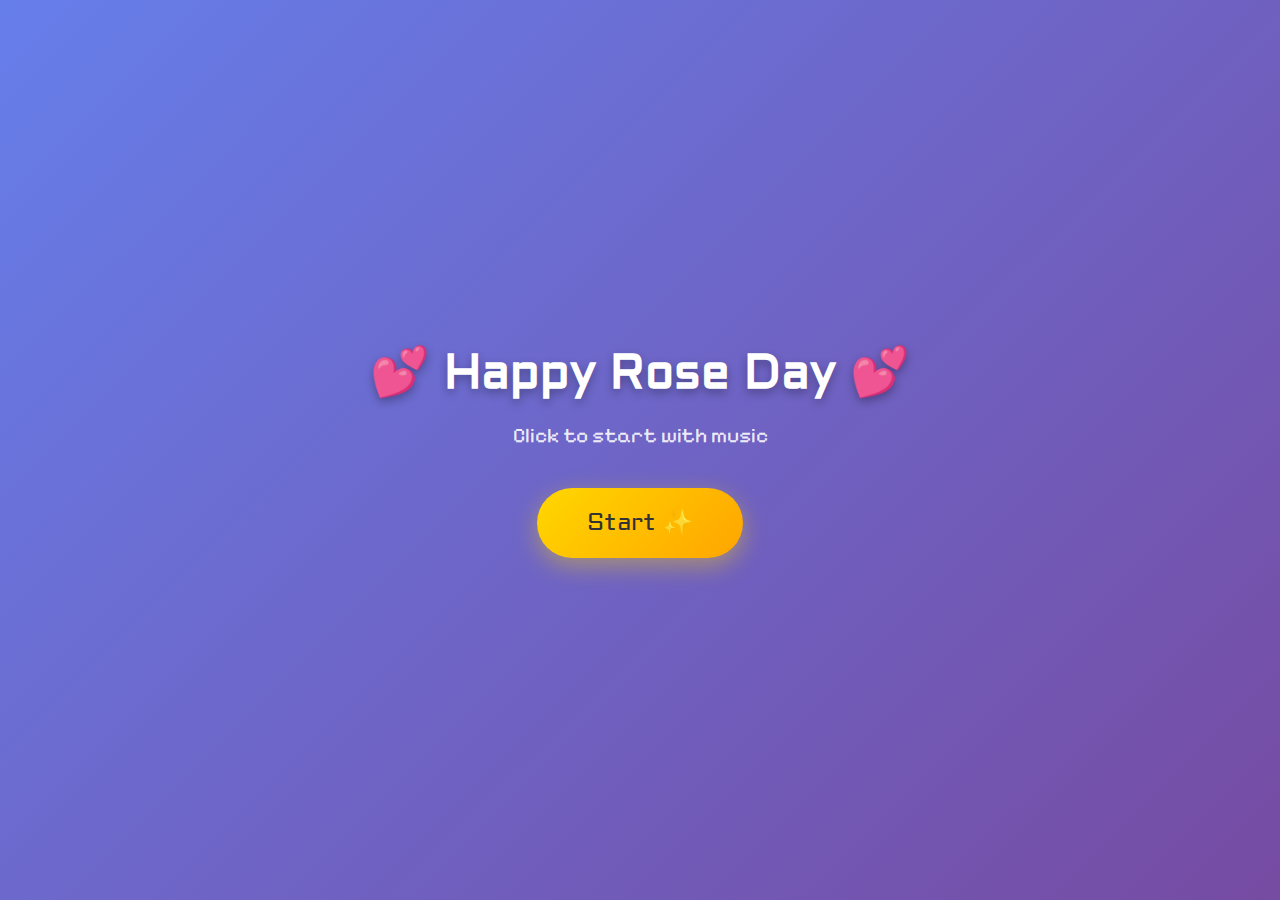
<file: index.html>
<!DOCTYPE html>
<html lang="en">
<head>
    <meta charset="UTF-8">
    <meta name="viewport" content="width=device-width, initial-scale=1.0">
    <link rel="stylesheet" href="./style.css">
    <title>Happy Rose Day ✨</title>
    <link rel="icon" type="img/jpg" href="https://c4.wallpaperflare.com/wallpaper/812/187/770/kimi-no-na-wa-tachibana-taki-miyamizu-mitsuha-anime-wallpaper-preview.jpg">
</head>
<body class="page1">
    <!-- Background Music for Page 1 -->
    <audio id="bgMusic" loop preload="auto">
        <source src="./music1.mp3" type="audio/mpeg">
    </audio>

    <!-- Start Screen -->
    <div class="start-screen" id="startScreen">
        <div class="start-content">
            <h1 class="start-title">💕 Happy Rose Day 💕</h1>
            <p class="start-subtitle">Click to start with music</p>
            <button class="start-btn" id="startBtn">Start ✨</button>
        </div>
    </div>

    <div class="quiz-container hidden" id="quizContainer">
        <h1 class="greeting">Hello my cutie silly, kese ho?</h1>

        <!-- Question 1 -->
        <div class="question-wrapper" id="question1">
            <h2 class="question-text">How are you feeling today?</h2>
            <div class="options">
                <button class="option-btn" data-question="1" data-answer="a">A. Bohot acchi hoon sir ji</button>
                <button class="option-btn" data-question="1" data-answer="b">B. A</button>
                <button class="option-btn" data-question="1" data-answer="c">C. B</button>
                <button class="option-btn" data-question="1" data-answer="d">D. C</button>
            </div>
            <p class="feedback" id="feedback1"></p>
        </div>

        <!-- Question 2 -->
        <div class="question-wrapper hidden" id="question2">
            <h2 class="question-text">Do you love me?</h2>
            <div class="options">
                <button class="option-btn" data-question="2" data-answer="a">A. Yes I do, ofc</button>
                <button class="option-btn" data-question="2" data-answer="b">B. A</button>
                <button class="option-btn" data-question="2" data-answer="c">C. B</button>
                <button class="option-btn" data-question="2" data-answer="d">D. C</button>
            </div>
            <p class="feedback" id="feedback2"></p>
        </div>

        <!-- Question 3 -->
        <div class="question-wrapper hidden" id="question3">
            <h2 class="question-text">What do you want to call me?</h2>
            <div class="options">
                <button class="option-btn" data-question="3" data-answer="a">A. Daddy</button>
                <button class="option-btn" data-question="3" data-answer="b">B. Sir ji</button>
                <button class="option-btn" data-question="3" data-answer="c">C. Sweetie</button>
                <button class="option-btn" data-question="3" data-answer="d">D. Manas</button>
            </div>
            <p class="feedback" id="feedback3"></p>
        </div>

        <!-- Continue Button -->
        <button class="continue-btn hidden" id="continueBtn">
            Continue to Your Surprise ✨
        </button>
    </div>

    <script>
        // Start button to enable music
        document.getElementById('startBtn').addEventListener('click', function() {
            const music = document.getElementById('bgMusic');
            music.play().catch(e => console.log('Audio play failed:', e));
            
            // Hide start screen, show quiz
            document.getElementById('startScreen').style.display = 'none';
            document.getElementById('quizContainer').classList.remove('hidden');
        });

        // Quiz Logic
        let currentQuestion = 1;
        const optionButtons = document.querySelectorAll('.option-btn');

        optionButtons.forEach(button => {
            button.addEventListener('click', function() {
                const questionNum = this.getAttribute('data-question');
                const answer = this.getAttribute('data-answer');
                
                const currentButtons = document.querySelectorAll(`[data-question="${questionNum}"]`);
                currentButtons.forEach(btn => btn.style.pointerEvents = 'none');
                
                this.classList.add('selected');
                handleAnswer(questionNum, answer);
            });
        });

        function handleAnswer(questionNum, answer) {
            const feedbackElement = document.getElementById(`feedback${questionNum}`);
            
            if (questionNum === '1') {
                feedbackElement.textContent = answer === 'a' ? 'Great choice! ❤️' : 'Nice! 😊';
                feedbackElement.classList.add('show', 'correct');
                setTimeout(() => transitionToQuestion(2), 2000);
                
            } else if (questionNum === '2') {
                feedbackElement.textContent = answer === 'a' ? 'Aww, I love you too! 💕' : 'That\'s sweet! 💖';
                feedbackElement.classList.add('show', 'correct');
                setTimeout(() => transitionToQuestion(3), 2000);
                
            } else if (questionNum === '3') {
                if (answer === 'a') {
                    feedbackElement.textContent = 'Good girl, sweetie! ❤️';
                    feedbackElement.classList.add('show', 'correct');
                    setTimeout(() => showContinueButton(), 1500);
                } else {
                    feedbackElement.textContent = 'No babe, wrong option! Try again. 😤';
                    feedbackElement.classList.add('show', 'wrong');
                    
                    setTimeout(() => {
                        const currentButtons = document.querySelectorAll(`[data-question="3"]`);
                        currentButtons.forEach(btn => {
                            btn.style.pointerEvents = 'auto';
                            btn.classList.remove('selected');
                        });
                        feedbackElement.classList.remove('show', 'wrong');
                        feedbackElement.textContent = '';
                    }, 2000);
                }
            }
        }

        function transitionToQuestion(nextQuestionNum) {
            const currentQuestionElement = document.getElementById(`question${currentQuestion}`);
            const nextQuestionElement = document.getElementById(`question${nextQuestionNum}`);
            
            currentQuestionElement.classList.add('fade-out');
            
            setTimeout(() => {
                currentQuestionElement.classList.add('hidden');
                currentQuestionElement.classList.remove('fade-out');
                nextQuestionElement.classList.remove('hidden');
                currentQuestion = nextQuestionNum;
            }, 500);
        }

        function showContinueButton() {
            const continueBtn = document.getElementById('continueBtn');
            continueBtn.classList.remove('hidden');
            setTimeout(() => continueBtn.classList.add('show'), 100);
        }

        // Continue to rose page
        document.getElementById('continueBtn').addEventListener('click', function() {
            window.location.href = 'rose.html';
        });
    </script>
</body>
</html>
</file>
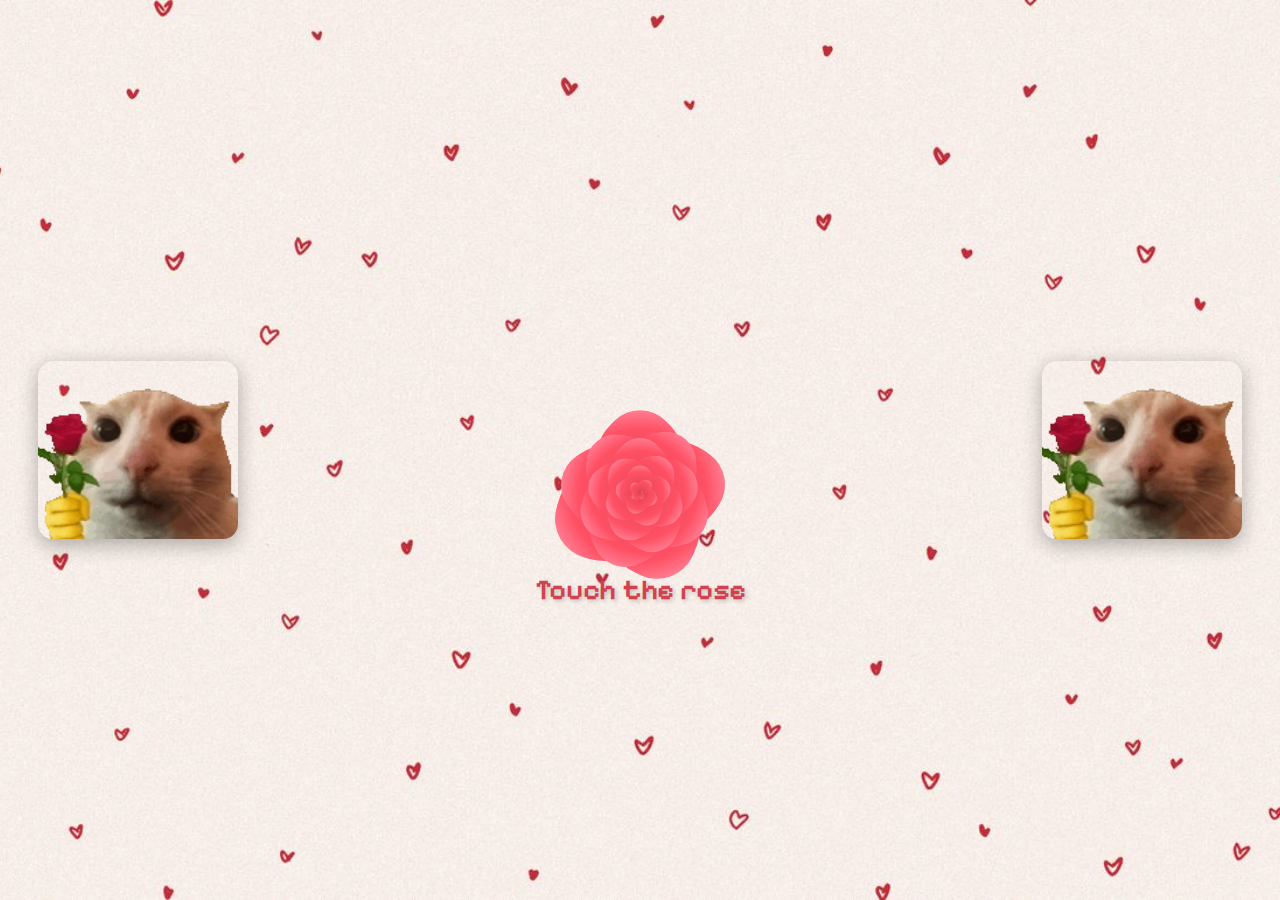
<file: rose.html>
<!DOCTYPE html>
<html lang="en">
<head>
    <meta charset="UTF-8">
    <meta name="viewport" content="width=device-width, initial-scale=1.0">
    <link rel="stylesheet" href="./style.css">
    <title>Happy Rose Day ✨</title>
    <link rel="icon" type="img/jpg" href="https://c4.wallpaperflare.com/wallpaper/812/187/770/kimi-no-na-wa-tachibana-taki-miyamizu-mitsuha-anime-wallpaper-preview.jpg">
</head>
<body class="page2">
    <!-- Background Music for Page 2 -->
    <audio id="page2Music" loop preload="auto">
        <source src="./song.mp3" type="audio/mpeg">
    </audio>

    <!-- Left GIF -->
    <img src="pic1.gif" class="side-gif left-gif" alt="Cat with rose">

    <!-- Right GIF -->
    <img src="pic1.gif" class="side-gif right-gif" alt="Cat with rose">

    <!-- Rose Container -->
    <div class="rose-wrapper">
        <div class="rose" id="rose">
            <div class="petal"></div>
            <div class="petal"></div>
            <div class="petal"></div>
            <div class="petal"></div>
            <div class="petal"></div>
            <div class="petal"></div>
            <div class="petal"></div>
            <div class="petal"></div>
            <div class="petal"></div>
            <div class="petal"></div>
            <div class="petal"></div>
            <div class="petal"></div>
            <div class="petal"></div>
            <div class="petal"></div>
            <div class="petal"></div>
            <div class="petal"></div>
            <div class="petal"></div>
            <div class="petal"></div>
            <div class="petal"></div>
            <div class="petal"></div>
            <div class="petal"></div>
            <div class="petal"></div>
            <div class="petal"></div>
            <div class="petal"></div>
            <div class="petal"></div>
            <div class="petal"></div>
            <div class="petal"></div>
            <div class="petal"></div>
            <div class="petal"></div>
            <div class="petal"></div>
            <div class="text">
                <span>Happy Rose Day ✨</span>
            </div>
        </div>
        <span id="prompt">Touch the rose</span>
    </div>

    <script>
        // Auto-play music on page load
        window.addEventListener('load', function() {
            const music = document.getElementById('page2Music');
            music.play().catch(e => {
                console.log('Audio autoplay blocked, will play on first interaction');
                // If autoplay fails, play on first user interaction
                document.body.addEventListener('click', function() {
                    music.play();
                }, { once: true });
            });
        });

        // Rose touch support for mobile
        const rose = document.getElementById('rose');
        rose.addEventListener('click', function() {
            this.classList.add('active');
            // Also ensure music plays
            document.getElementById('page2Music').play().catch(e => console.log(e));
        });
        
        rose.addEventListener('touchstart', function() {
            this.classList.add('active');
            // Also ensure music plays
            document.getElementById('page2Music').play().catch(e => console.log(e));
        });
    </script>
</body>
</html>
</file>
<file: style.css>
/* Import Fonts */
@import url('https://fonts.googleapis.com/css2?family=Aldrich&family=Pixelify+Sans:wght@400..700&display=swap');

/* Global Styles */
* {
    margin: 0;
    padding: 0;
    box-sizing: border-box;
}

body, html {
    font-family: 'Pixelify Sans', cursive;
    margin: 0;
    padding: 0;
    height: 100%;
    width: 100%;
    background-image: url('heart-bg.jpg');
    background-size: cover;
    background-position: center;
    background-repeat: no-repeat;
    background-attachment: fixed;
    overflow-x: hidden;
}

/* ===== START SCREEN STYLES ===== */

.start-screen {
    position: fixed;
    top: 0;
    left: 0;
    width: 100%;
    height: 100%;
    display: flex;
    justify-content: center;
    align-items: center;
    z-index: 9999;
    background: linear-gradient(135deg, #667eea 0%, #764ba2 100%);
}

.start-content {
    text-align: center;
    animation: fadeInScale 1s ease-in-out;
}

.start-title {
    font-family: 'Aldrich', sans-serif;
    font-size: 3rem;
    color: white;
    margin-bottom: 20px;
    text-shadow: 0 4px 10px rgba(0, 0, 0, 0.3);
}

.start-subtitle {
    font-family: 'Pixelify Sans', cursive;
    font-size: 1.3rem;
    color: rgba(255, 255, 255, 0.9);
    margin-bottom: 40px;
}

.start-btn {
    font-family: 'Aldrich', sans-serif;
    font-size: 1.5rem;
    padding: 20px 50px;
    background: linear-gradient(135deg, #FFD700, #FFA500);
    color: #333;
    border: none;
    border-radius: 50px;
    cursor: pointer;
    box-shadow: 0 8px 25px rgba(255, 215, 0, 0.4);
    transition: all 0.3s ease;
    animation: pulse 2s infinite;
}

.start-btn:hover {
    transform: scale(1.1);
    box-shadow: 0 10px 35px rgba(255, 215, 0, 0.6);
}

@keyframes pulse {
    0%, 100% {
        transform: scale(1);
    }
    50% {
        transform: scale(1.05);
    }
}

/* ===== PAGE 1 STYLES (QUIZ PAGE) ===== */

.page1 {
    display: flex;
    justify-content: center;
    align-items: center;
    min-height: 100vh;
}

.quiz-container {
    text-align: center;
    max-width: 600px;
    width: 90%;
    padding: 40px;
    background: rgba(255, 255, 255, 0.9);
    border-radius: 20px;
    box-shadow: 0 10px 40px rgba(0, 0, 0, 0.2);
    animation: fadeInScale 0.8s ease-in-out;
}

@keyframes fadeInScale {
    from {
        opacity: 0;
        transform: scale(0.9);
    }
    to {
        opacity: 1;
        transform: scale(1);
    }
}

.greeting {
    font-family: 'Aldrich', sans-serif;
    font-size: 2rem;
    color: #D24150;
    margin-bottom: 30px;
    text-shadow: 2px 2px 4px rgba(0, 0, 0, 0.1);
}

.question-wrapper {
    opacity: 1;
    transition: opacity 0.5s ease-in-out;
    margin-bottom: 20px;
}

.question-wrapper.hidden {
    display: none;
    opacity: 0;
}

.question-wrapper.fade-out {
    opacity: 0;
}

.question-text {
    font-size: 1.5rem;
    color: #333;
    margin-bottom: 25px;
    font-weight: 600;
}

.options {
    display: flex;
    flex-direction: column;
    gap: 15px;
    margin-bottom: 20px;
}

.option-btn {
    font-family: 'Pixelify Sans', cursive;
    font-size: 1.1rem;
    padding: 15px 25px;
    background: linear-gradient(135deg, #FF5064, #FF91A5);
    color: white;
    border: none;
    border-radius: 12px;
    cursor: pointer;
    transition: all 0.3s ease;
    box-shadow: 0 4px 15px rgba(210, 65, 80, 0.3);
}

.option-btn:hover {
    transform: translateY(-3px);
    box-shadow: 0 6px 20px rgba(210, 65, 80, 0.5);
    background: linear-gradient(135deg, #D24150, #FF5064);
}

.option-btn:active {
    transform: translateY(0);
}

.option-btn.selected {
    background: linear-gradient(135deg, #4CAF50, #81C784);
    box-shadow: 0 4px 15px rgba(76, 175, 80, 0.4);
}

.feedback {
    font-size: 1.2rem;
    margin-top: 15px;
    font-weight: 600;
    min-height: 30px;
    opacity: 0;
    transition: opacity 0.3s ease-in-out;
}

.feedback.show {
    opacity: 1;
}

.feedback.correct {
    color: #4CAF50;
}

.feedback.wrong {
    color: #f44336;
    animation: shake 0.5s;
}

@keyframes shake {
    0%, 100% { transform: translateX(0); }
    25% { transform: translateX(-10px); }
    75% { transform: translateX(10px); }
}

.continue-btn {
    font-family: 'Aldrich', sans-serif;
    font-size: 1.3rem;
    padding: 18px 40px;
    background: linear-gradient(135deg, #FFD700, #FFA500);
    color: #333;
    border: none;
    border-radius: 15px;
    cursor: pointer;
    margin-top: 30px;
    transition: all 0.4s ease;
    box-shadow: 0 6px 20px rgba(255, 215, 0, 0.4);
    opacity: 0;
    transform: scale(0.8);
}

.continue-btn.hidden {
    display: none;
}

.continue-btn.show {
    opacity: 1;
    transform: scale(1);
    animation: pulseGlow 2s infinite;
}

@keyframes pulseGlow {
    0%, 100% {
        box-shadow: 0 6px 20px rgba(255, 215, 0, 0.4);
    }
    50% {
        box-shadow: 0 8px 30px rgba(255, 215, 0, 0.7);
        transform: scale(1.05);
    }
}

.continue-btn:hover {
    background: linear-gradient(135deg, #FFA500, #FF8C00);
    transform: scale(1.08);
}

/* ===== PAGE 2 STYLES (ROSE PAGE) ===== */

.page2 {
    display: flex;
    justify-content: center;
    align-items: center;
    min-height: 100vh;
    position: relative;
}

/* Side GIFs */
.side-gif {
    position: fixed;
    top: 50%;
    transform: translateY(-50%);
    max-width: 200px;
    width: 20vw;
    height: auto;
    z-index: 10;
    border-radius: 15px;
    box-shadow: 0 5px 20px rgba(0, 0, 0, 0.3);
}

.left-gif {
    left: 3%;
}

.right-gif {
    right: 3%;
}

/* Rose Wrapper */
.rose-wrapper {
    position: relative;
    display: flex;
    flex-direction: column;
    align-items: center;
    justify-content: center;
}

.rose {
    position: relative;
    width: 150px;
    height: 150px;
    margin: 50px auto;
}

.rose .petal {
    position: absolute;
    left: 50%;
    top: 50%;
    margin-left: -75px;
    margin-top: -75px;
    transform-origin: bottom center;
    height: 150px;
    width: 150px;
    transition: transform 1.2s ease-in-out;
}

.rose .petal:before {
    position: absolute;
    display: block;
    content: "";
    background-color: #D24150;
    background-image: radial-gradient(ellipse at bottom left, #D24150 0%, #FF5064 70%, #FF91A5 95%);
    border-top-left-radius: 50% 35%;
    border-bottom-right-radius: 35% 50%;
    border-top-right-radius: 45%;
    border-bottom-left-radius: 10%;
    transform: rotate(-45deg);
    height: 100%;
    width: 100%;
}

/* Petal animations - each petal scales and rotates */
.rose > .petal:nth-child(1) {
    z-index: 29;
    transform: scale(0.02, 0.02) rotate(80deg);
}
.rose:hover > .petal:nth-child(1) {
    transform: scale(0.08, 0.08) rotate(83deg);
}

.rose > .petal:nth-child(2) {
    z-index: 28;
    transform: scale(0.04, 0.04) rotate(160deg);
}
.rose:hover > .petal:nth-child(2) {
    transform: scale(0.16, 0.16) rotate(166deg);
}

.rose > .petal:nth-child(3) {
    z-index: 27;
    transform: scale(0.06, 0.06) rotate(240deg);
}
.rose:hover > .petal:nth-child(3) {
    transform: scale(0.24, 0.24) rotate(249deg);
}

.rose > .petal:nth-child(4) {
    z-index: 26;
    transform: scale(0.08, 0.08) rotate(320deg);
}
.rose:hover > .petal:nth-child(4) {
    transform: scale(0.32, 0.32) rotate(332deg);
}

.rose > .petal:nth-child(5) {
    z-index: 25;
    transform: scale(0.1, 0.1) rotate(400deg);
}
.rose:hover > .petal:nth-child(5) {
    transform: scale(0.4, 0.4) rotate(415deg);
}

.rose > .petal:nth-child(6) {
    z-index: 24;
    transform: scale(0.12, 0.12) rotate(480deg);
}
.rose:hover > .petal:nth-child(6) {
    transform: scale(0.48, 0.48) rotate(498deg);
}

.rose > .petal:nth-child(7) {
    z-index: 23;
    transform: scale(0.14, 0.14) rotate(560deg);
}
.rose:hover > .petal:nth-child(7) {
    transform: scale(0.56, 0.56) rotate(581deg);
}

.rose > .petal:nth-child(8) {
    z-index: 22;
    transform: scale(0.16, 0.16) rotate(640deg);
}
.rose:hover > .petal:nth-child(8) {
    transform: scale(0.64, 0.64) rotate(664deg);
}

.rose > .petal:nth-child(9) {
    z-index: 21;
    transform: scale(0.18, 0.18) rotate(720deg);
}
.rose:hover > .petal:nth-child(9) {
    transform: scale(0.72, 0.72) rotate(747deg);
}

.rose > .petal:nth-child(10) {
    z-index: 20;
    transform: scale(0.2, 0.2) rotate(800deg);
}
.rose:hover > .petal:nth-child(10) {
    transform: scale(0.8, 0.8) rotate(830deg);
}

.rose > .petal:nth-child(11) {
    z-index: 19;
    transform: scale(0.22, 0.22) rotate(880deg);
}
.rose:hover > .petal:nth-child(11) {
    transform: scale(0.88, 0.88) rotate(913deg);
}

.rose > .petal:nth-child(12) {
    z-index: 18;
    transform: scale(0.24, 0.24) rotate(960deg);
}
.rose:hover > .petal:nth-child(12) {
    transform: scale(0.96, 0.96) rotate(996deg);
}

.rose > .petal:nth-child(13) {
    z-index: 17;
    transform: scale(0.26, 0.26) rotate(1040deg);
}
.rose:hover > .petal:nth-child(13) {
    transform: scale(1.04, 1.04) rotate(1079deg);
}

.rose > .petal:nth-child(14) {
    z-index: 16;
    transform: scale(0.28, 0.28) rotate(1120deg);
}
.rose:hover > .petal:nth-child(14) {
    transform: scale(1.12, 1.12) rotate(1162deg);
}

.rose > .petal:nth-child(15) {
    z-index: 15;
    transform: scale(0.3, 0.3) rotate(1200deg);
}
.rose:hover > .petal:nth-child(15) {
    transform: scale(1.2, 1.2) rotate(1245deg);
}

.rose > .petal:nth-child(16) {
    z-index: 14;
    transform: scale(0.32, 0.32) rotate(1280deg);
}
.rose:hover > .petal:nth-child(16) {
    transform: scale(1.28, 1.28) rotate(1328deg);
}

.rose > .petal:nth-child(17) {
    z-index: 13;
    transform: scale(0.34, 0.34) rotate(1360deg);
}
.rose:hover > .petal:nth-child(17) {
    transform: scale(1.36, 1.36) rotate(1411deg);
}

.rose > .petal:nth-child(18) {
    z-index: 12;
    transform: scale(0.36, 0.36) rotate(1440deg);
}
.rose:hover > .petal:nth-child(18) {
    transform: scale(1.44, 1.44) rotate(1494deg);
}

.rose > .petal:nth-child(19) {
    z-index: 11;
    transform: scale(0.38, 0.38) rotate(1520deg);
}
.rose:hover > .petal:nth-child(19) {
    transform: scale(1.52, 1.52) rotate(1577deg);
}

.rose > .petal:nth-child(20) {
    z-index: 10;
    transform: scale(0.4, 0.4) rotate(1600deg);
}
.rose:hover > .petal:nth-child(20) {
    transform: scale(1.6, 1.6) rotate(1660deg);
}

.rose > .petal:nth-child(21) {
    z-index: 9;
    transform: scale(0.42, 0.42) rotate(1680deg);
}
.rose:hover > .petal:nth-child(21) {
    transform: scale(1.68, 1.68) rotate(1743deg);
}

.rose > .petal:nth-child(22) {
    z-index: 8;
    transform: scale(0.44, 0.44) rotate(1760deg);
}
.rose:hover > .petal:nth-child(22) {
    transform: scale(1.76, 1.76) rotate(1826deg);
}

.rose > .petal:nth-child(23) {
    z-index: 7;
    transform: scale(0.46, 0.46) rotate(1840deg);
}
.rose:hover > .petal:nth-child(23) {
    transform: scale(1.84, 1.84) rotate(1909deg);
}

.rose > .petal:nth-child(24) {
    z-index: 6;
    transform: scale(0.48, 0.48) rotate(1920deg);
}
.rose:hover > .petal:nth-child(24) {
    transform: scale(1.92, 1.92) rotate(1992deg);
}

.rose > .petal:nth-child(25) {
    z-index: 5;
    transform: scale(0.5, 0.5) rotate(2000deg);
}
.rose:hover > .petal:nth-child(25) {
    transform: scale(2.0, 2.0) rotate(2075deg);
}

.rose > .petal:nth-child(26) {
    z-index: 4;
    transform: scale(0.52, 0.52) rotate(2080deg);
}
.rose:hover > .petal:nth-child(26) {
    transform: scale(2.08, 2.08) rotate(2158deg);
}

.rose > .petal:nth-child(27) {
    z-index: 3;
    transform: scale(0.54, 0.54) rotate(2160deg);
}
.rose:hover > .petal:nth-child(27) {
    transform: scale(2.16, 2.16) rotate(2241deg);
}

.rose > .petal:nth-child(28) {
    z-index: 2;
    transform: scale(0.56, 0.56) rotate(2240deg);
}
.rose:hover > .petal:nth-child(28) {
    transform: scale(2.24, 2.24) rotate(2324deg);
}

.rose > .petal:nth-child(29) {
    z-index: 1;
    transform: scale(0.58, 0.58) rotate(2320deg);
}
.rose:hover > .petal:nth-child(29) {
    transform: scale(2.32, 2.32) rotate(2407deg);
}

.rose > .petal:nth-child(30) {
    z-index: 0;
    transform: scale(0.6, 0.6) rotate(2400deg);
}
.rose:hover > .petal:nth-child(30) {
    transform: scale(2.4, 2.4) rotate(2490deg);
}

/* Rose Text */
.rose .text {
    position: absolute;
    width: 300px;
    top: 50%;
    left: 50%;
    transform: translate(-50%, -50%);
    z-index: 100;
    opacity: 0;
    transition: opacity 1s ease-in-out;
    text-align: center;
}

.rose .text span {
    display: block;
    font-family: 'Aldrich', sans-serif;
    font-size: 2rem;
    color: whitesmoke;
    font-weight: bold;
    text-shadow: 0 0 20px rgba(255, 255, 255, 0.8),
                 0 0 30px rgba(255, 80, 100, 0.6),
                 0 0 40px rgba(255, 80, 100, 0.4);
    line-height: 1.3;
}

.rose:hover > .text {
    opacity: 1;
}

/* Prompt Text */
#prompt {
    font-family: 'Pixelify Sans', cursive;
    color: #D24150;
    font-size: 1.8rem;
    font-weight: 600;
    margin-top: 30px;
    display: block;
    text-shadow: 2px 2px 4px rgba(0, 0, 0, 0.2);
    animation: bounce 2s infinite;
}

@keyframes bounce {
    0%, 100% {
        transform: translateY(0);
    }
    50% {
        transform: translateY(-10px);
    }
}

/* Mobile Responsiveness */
@media (max-width: 768px) {
    .greeting {
        font-size: 1.5rem;
    }

    .question-text {
        font-size: 1.2rem;
    }

    .option-btn {
        font-size: 1rem;
        padding: 12px 20px;
    }

    .continue-btn {
        font-size: 1.1rem;
        padding: 15px 30px;
    }

    .side-gif {
        max-width: 100px;
        width: 15vw;
    }

    .rose {
        width: 120px;
        height: 120px;
    }

    .rose .petal {
        width: 120px;
        height: 120px;
        margin-left: -60px;
        margin-top: -60px;
    }

    .rose .text span {
        font-size: 1.5rem;
    }

    #prompt {
        font-size: 1.3rem;
    }
}

@media (max-width: 480px) {
    .quiz-container {
        padding: 25px;
    }

    .greeting {
        font-size: 1.3rem;
    }

    .side-gif {
        max-width: 80px;
    }

    .rose {
        width: 100px;
        height: 100px;
    }

    .rose .petal {
        width: 100px;
        height: 100px;
        margin-left: -50px;
        margin-top: -50px;
    }
}
</file>
